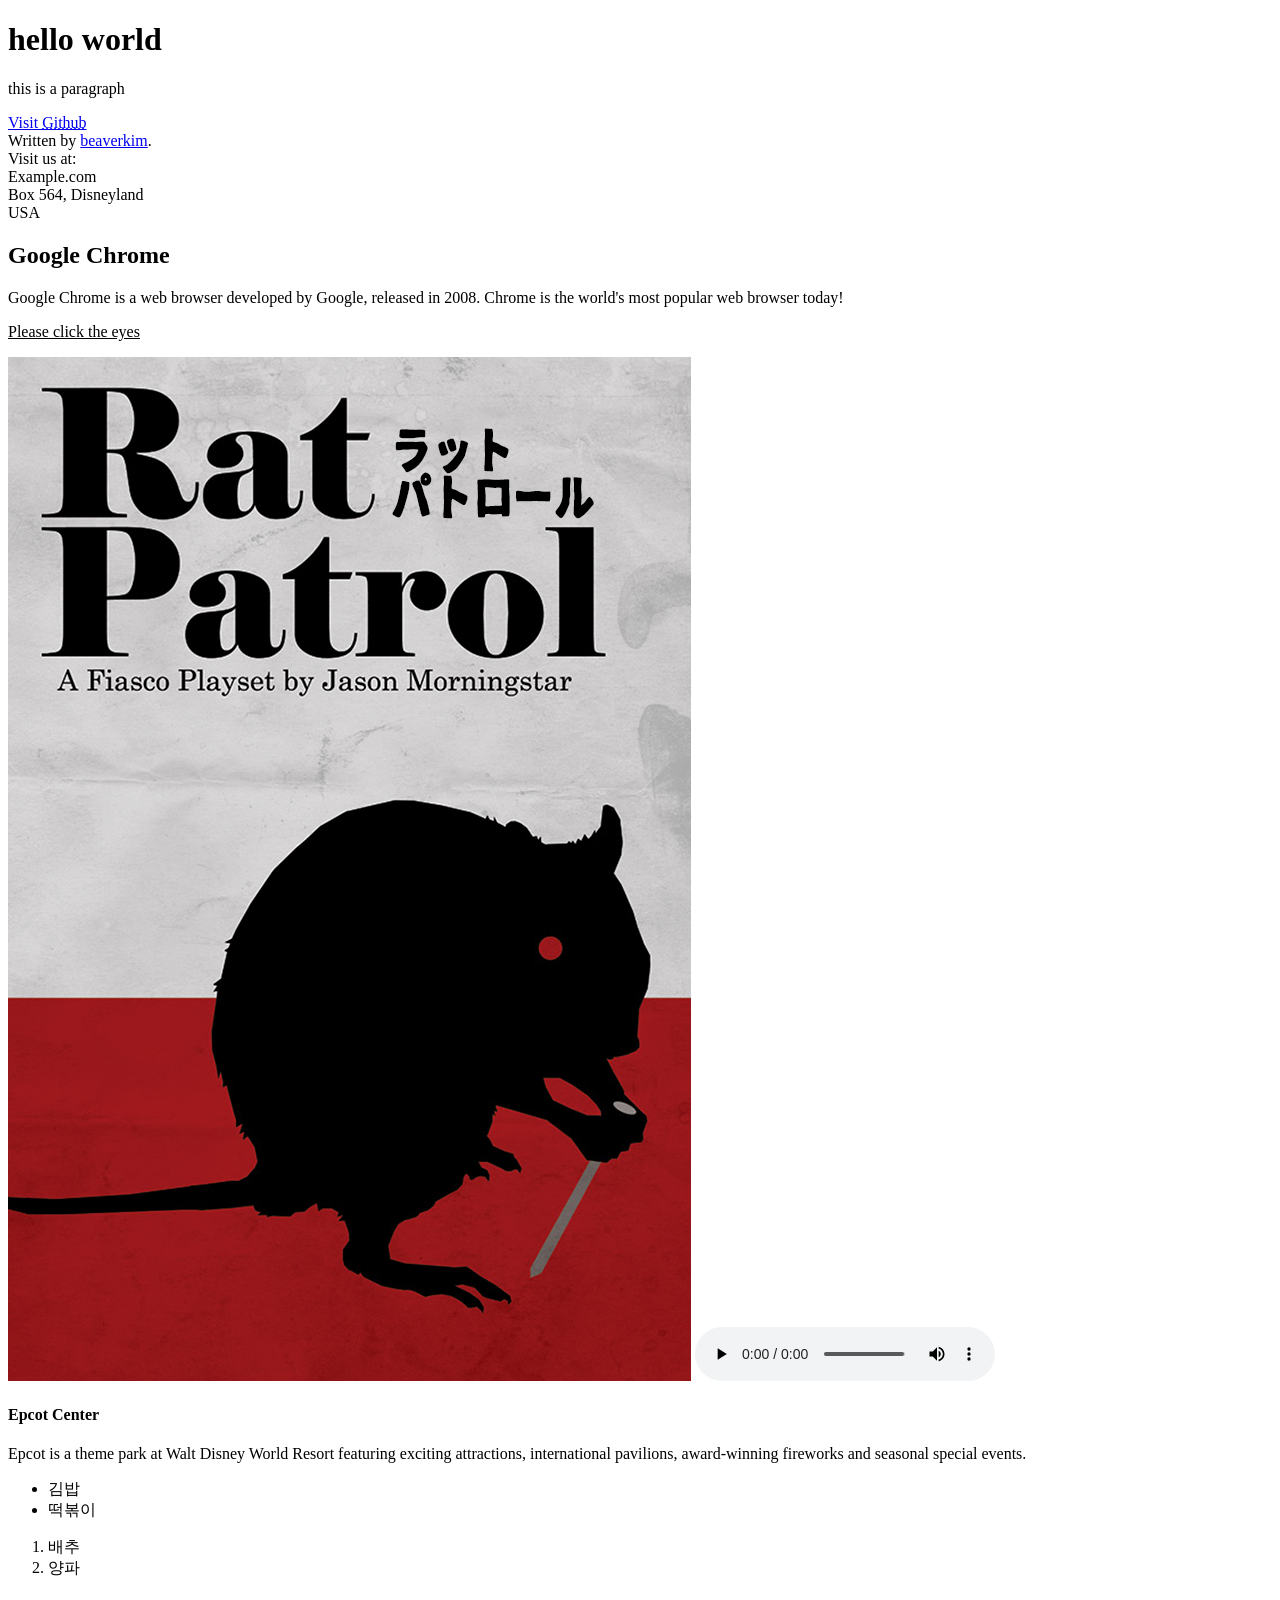
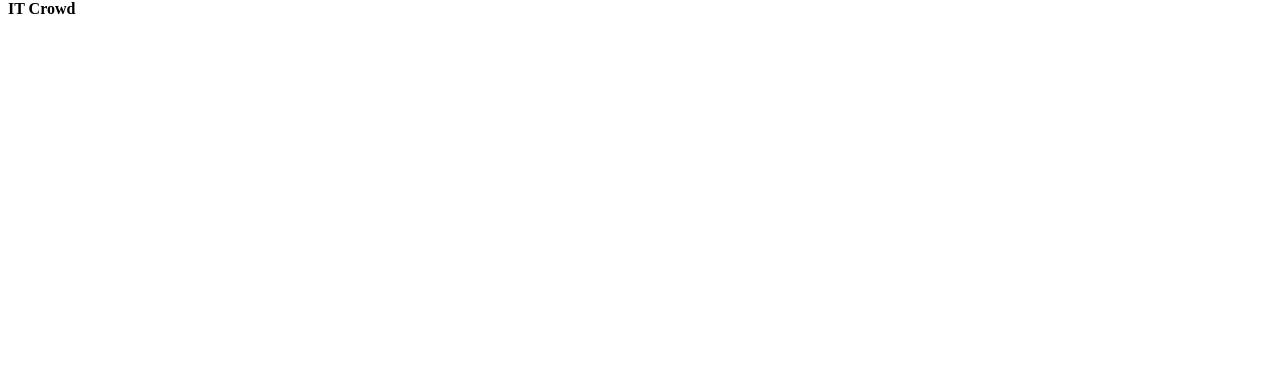
<file: index.html>
<!--This is a comment. Comments ar not displayed in the browser-->
<!DOCTYPE html>
<html lang="ko">
    <head>
        <meta charset="utf-8">
        <title>시험용</title>
    </head>
    <body>
        <h1><b>hello</b> world</h1>
        <p>this is a paragraph</p>
        <a href="https://github.com/">Visit <abbr title="github라는 코딩관련사이트">Github</abbr></a><br>
        <adress>
        Written by <a href="mailto:babado0505@gmail.com">beaverkim</a>.<br>
        Visit us at:<br>
        Example.com<br>
        Box 564, Disneyland<br>
        USA
        </adress>
      <article>
      <h2>Google Chrome</h2>
      <p>Google Chrome is a web browser developed by Google, released in 2008. Chrome is the world's most popular web browser today!</p>  
      </article>
      <p><u>Please click the eyes</u></p>
      <!-- Image Map Generated by http://www.image-map.net/ -->
      <img src="mouse.jpeg" usemap="#image-map">

        <map name="image-map">
        <area target="" alt="rat_patrol" title="rat_patrol" href="https://harrowhill.rdy.jp/Games/Fiasco/Playsets/Official/rat_patrol" coords="543,591,13" shape="circle">
        </map>
      <audio controls>
        <source src="남자_호흡_놀람_02.mp3" type="audio/mpeg">
        Your browser does not support the audio element.
      </audio>
       <aside>
        <h4>Epcot Center</h4>
        <p>Epcot is a theme park at Walt Disney World Resort featuring exciting attractions, international pavilions, award-winning fireworks and seasonal special events.</p>
      </aside>
      <ul>
        <li>김밥</li>
        <li>떡볶이</li>
      </ul>
      <ol>
        <li>배추</li>
        <li>양파</li>
      </ol>
      <h4>IT Crowd</h4>
        <iframe width="560" height="315" src="https://www.youtube.com/embed/cj490uNht4o?si=MQBHgKNRrH_fpSex" title="YouTube video player" frameborder="0" allow="accelerometer; autoplay; clipboard-write; encrypted-media; gyroscope; picture-in-picture; web-share" referrerpolicy="strict-origin-when-cross-origin" allowfullscreen></iframe>
      <livere-comment client-id="JrJkrRk8HeEqOZdHxKoJ"></livere-comment>
      <script type="module" src="https://www.livere.org/livere-widget.js"></script>

      <!--Start of Tawk.to Script-->
<script type="text/javascript">
var Tawk_API=Tawk_API||{}, Tawk_LoadStart=new Date();
(function(){
var s1=document.createElement("script"),s0=document.getElementsByTagName("script")[0];
s1.async=true;
s1.src='https://embed.tawk.to/69a2c3f1d169a61c335a34ad/1jihsqps4';
s1.charset='UTF-8';
s1.setAttribute('crossorigin','*');
s0.parentNode.insertBefore(s1,s0);
})();
</script>
<!--End of Tawk.to Script-->

    </body>
</html>
</file>
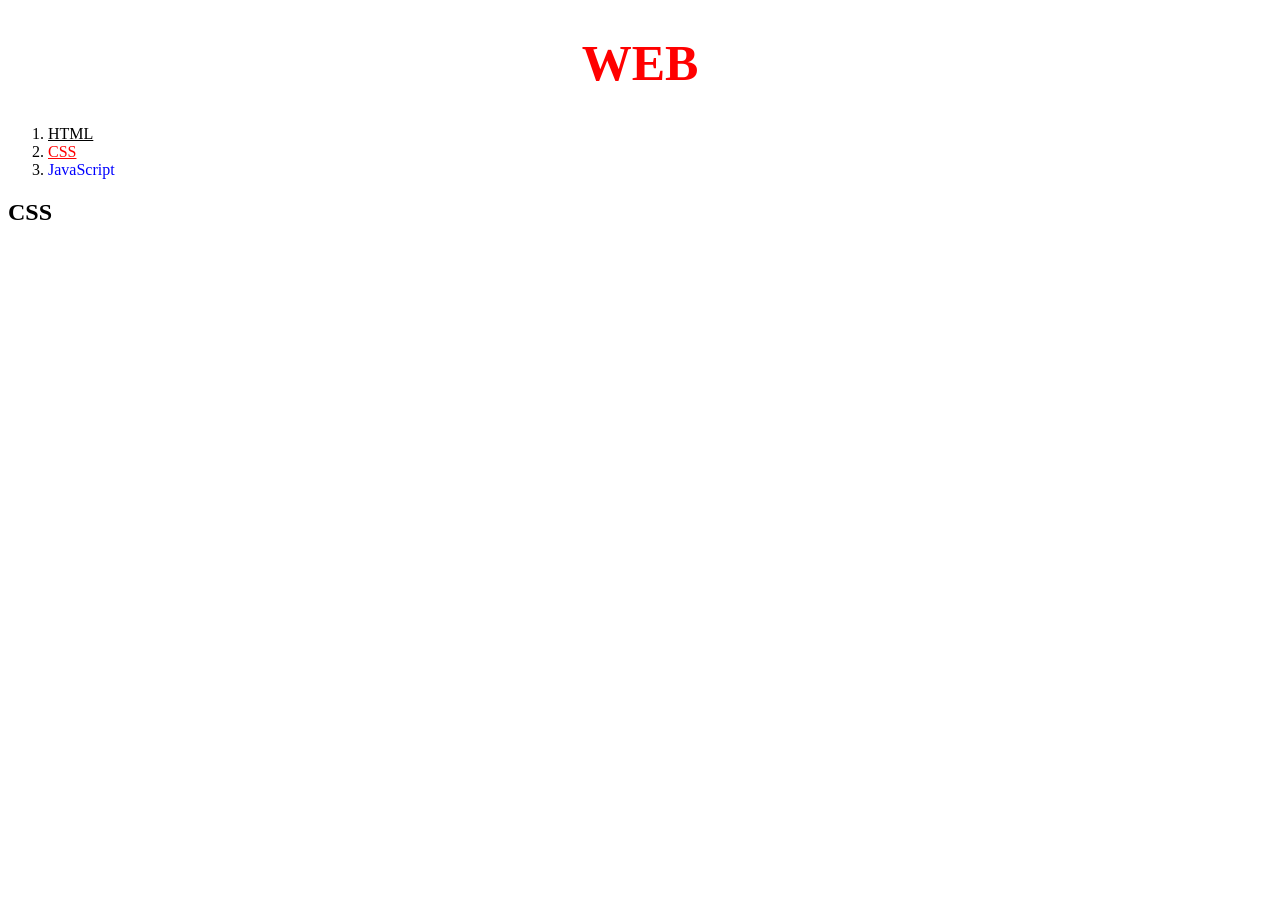
<file: css.html>
<!DOCTYPE html>
<html>
    <head>
        <title>WEB - CSS</title>
        <meta charset="utf-8">
        <style>
            a {
                color:blue;
                text-decoration:none;
            }
            h1 {
                font-size: 50px;
                text-align: center;
            }
        </style>
    </head>
    <body>
        <h1><a href="index.html"><font color="red">WEB</font></a></h1>
        <ol>
            <li><a href="index.html"style= "color:black;text-decoration: underline">HTML</a></li>
            <li><a href="css.html" 
            style="color: red;text-decoration: underline">CSS</a></li>
            <li><a href="basetest.html">JavaScript</a></li>
        </ol>
        <h2>CSS</h2>
    </body>
</html>
</file>
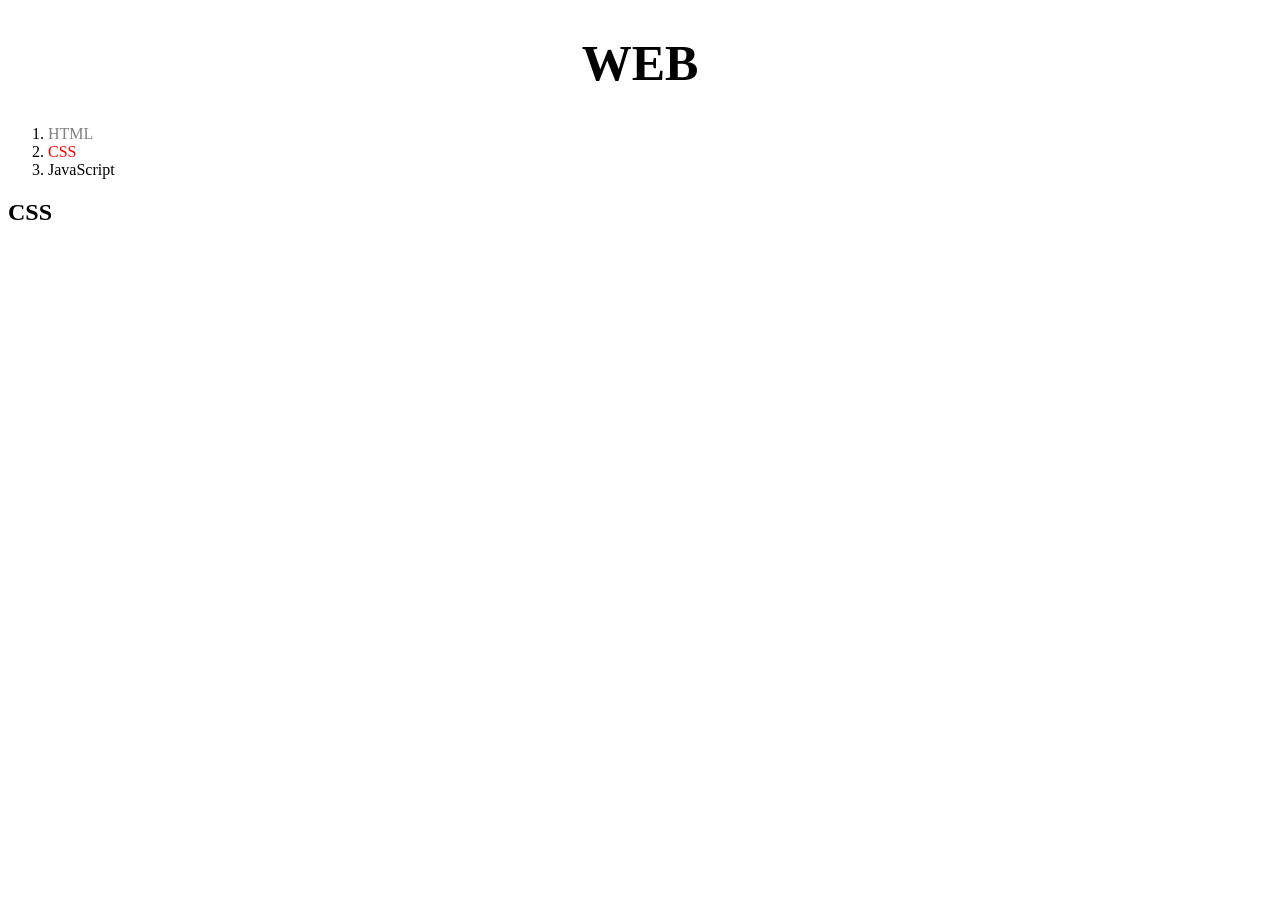
<file: css2.html>
<!DOCTYPE html>
<html>
    <head>
        <title>WEB - CSS</title>
        <meta charset="utf-8">
        <style>
            a {
                color:black;
                text-decoration:none;
            }
            #active {
                color: red;
                    }
            .saw {
                color: gray;
            }
            h1 {
                font-size: 50px;
                text-align: center;
            }
        </style>
    </head>
    <body>
        <h1><a href="index.html">WEB</a></h1>
        <ol>
            <li><a href="index.html" class="saw">HTML</a></li>
            <li><a href="css.html" class="saw" id="active">CSS</a></li>
            <li><a href="basetest.html">JavaScript</a></li>
        </ol>
        <h2>CSS</h2>
    </body>
</html>
</file>
